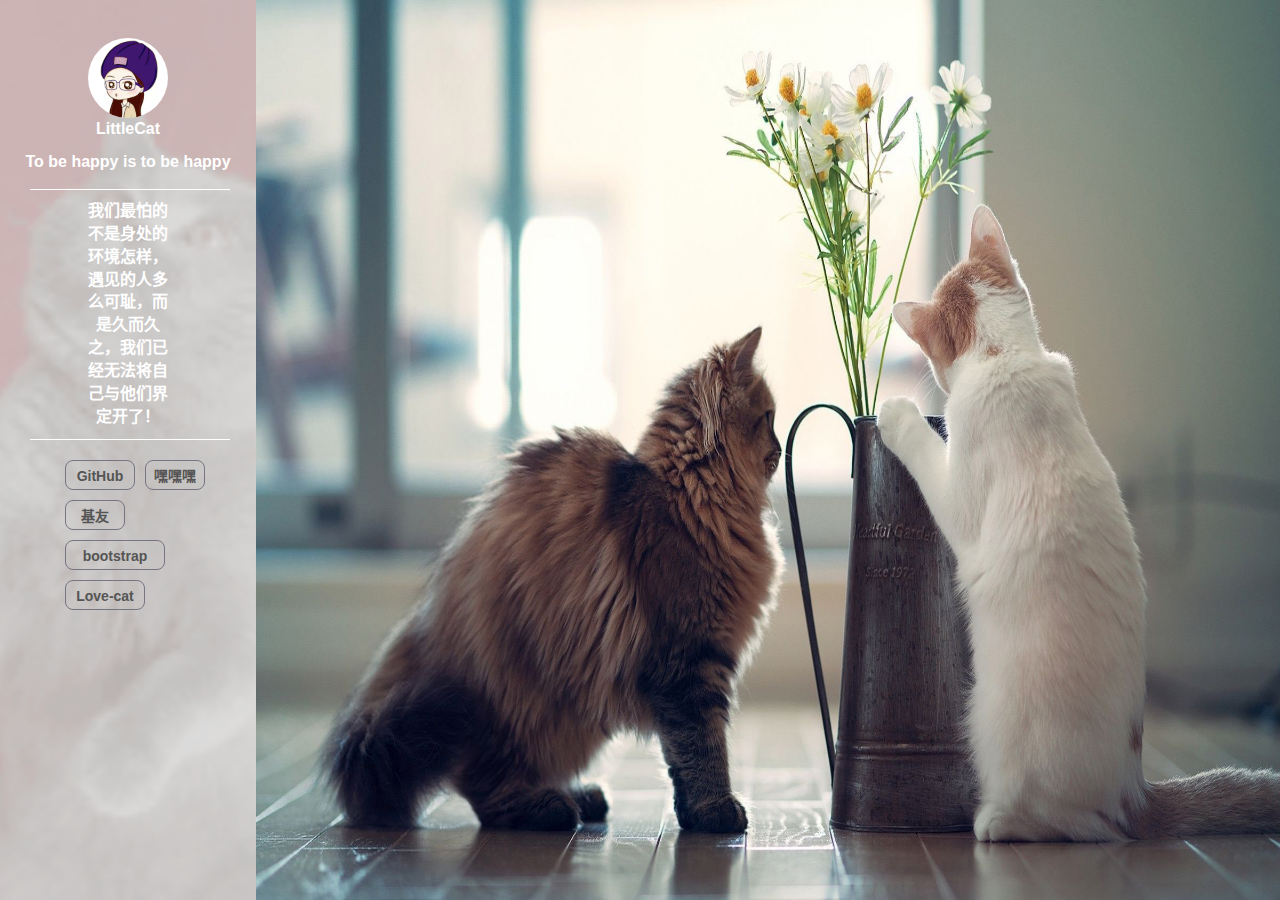
<file: index.html>
<!DOCTYPE html>
<html lang="zh-CN">

<head>
    <meta charset="UTF-8">
    <title>title</title>
    <style>
        body,
        html {
            height: 100%;
        }
        /*body{
            position:fixed;
            display:block;
            z-index:0;
            top:0;
            left:0;
            width:100%;
            height:100vh;
            background-size:cover;
            background-position:center;
            background-image: url('img/02.jpg');
        }
    */
    </style>
    <link rel="stylesheet" type="text/css" href="lib/bootstrap/css/bootstrap.min.css" />
    <link rel="stylesheet" type="text/css" href="css/index.css" />
<!--     <link rel="stylesheet" type="text/css" href="css/iconfont.css" /> -->

    <!--<li><a href="javascript:void(0)"><img src="img/me.jpg" alt="" class="img-circle"></a></li>-->

</head>

<body>
    <div class="box">
        <div class="myself">
            <div class="my-left">
                <div class="opac">
                    <a href="javascript:void(0)"><img src="img/me.jpg" alt="" class="img-circle"></a>
                    <p>LittleCat</p>
                    <p>To be happy is to be happy</p>
                    <div class="visible-lg">
                        <p class="line"></p>
                        <p class="text">我们最怕的不是身处的环境怎样，遇见的人多么可耻，而是久而久之，我们已经无法将自己与他们界定开了！</p>
                        <p class="line"></p>
                    </div>
                    <nav id="nav-bar" class="navbar navbar-default">
                        <div class="container-fluid">

                            <div class="navbar-header">
                                <button type="button" class="navbar-toggle collapsed" data-toggle="collapse" data-target="#bs-example-navbar-collapse-1"
                                    aria-expanded="false">
                                <span class="sr-only">Toggle navigation</span>
                                <span class="icon-bar"></span>
                                <span class="icon-bar"></span>
                                <span class="icon-bar"></span>
                            </button>
                                <a class="navbar-brand" href="#">
                                    <span class="icon-uniE920"></span>

                                    <span class="icon-uniE921"></span>
                                </a>
                            </div>
                            <div class="collapse navbar-collapse" id="bs-example-navbar-collapse-1">
                                <ul class="nav navbar-nav">
                                    <li><a href="https://github.com/" target="_blank">GitHub</a></li>
                                    <li class="heima"><a href="#">嘿嘿嘿</a></li>
                                    <li class="gay"><a href="#">基友</a></li>
                                    <li><a href="http://www.bootcss.com/" target="_blank">bootstrap</a></li>

                                    <li><a href="http://tieba.baidu.com/f?kw=%C3%A8&fr=ala0&tpl=5" target="_blank">Love-cat</a></li>
                                </ul>

                                <!--<ul class="nav navbar-nav navbar-right visible-lg visible-md">
                                <li>
                                    <a href="#"></a>
                                </li>

                            </ul>-->
                            </div>

                        </div>

                    </nav>

                </div>

            </div>
        </div>
        <div class="my-right">

            <p id="part" style="display:none"></p>
        </div>
        <div class="videos">
            <video controls style="display:none">
                <source src="video/QQ.mp4">
            </video>
        </div>
    </div>

</body>

</html>
<script type="text/javascript " src="lib/bootstrap/js/jquery-1.12.4.min.js "></script>
<script type="text/javascript " src="lib/bootstrap/js/bootstrap.min.js "></script>
<script type="text/javascript">
    $(document).ready(function () {
        // $('#part').css('textIndent','2em');
        $('.heima').click(function () {
            $(".videos").css('display', 'none');
            $('.my-right').css('display', 'block');

        })
        $('.my-right').dblclick(function () {
           
            $('#part').show();
            $('#part').text(
                '有一对情侣，男的非常懦弱,做什么事情之前都让女友先试。女友对此十分不满。一次，两人出海，返航时，飓风将小艇摧毁，幸亏女友抓住了一块木板才保住了两人的性命。女友问男友：“你怕吗？”男友从怀中掏出一把水果刀，说：“怕，但有鲨鱼来，我就用这个对付它。”女友只是摇头苦笑。 不久，一艘货轮发现了他们，正当他们欣喜若狂时，一群鲨鱼出现了， 女友大叫：“我们一起用力游，会没事的！”男友却突然用力将女友推进海里，扒着木板朝货轮游去，并喊道：“这次我先试！”女友惊呆了，望着男友的背影， 感到非常绝望。鲨鱼正在靠近，可鲨鱼对女友不感兴趣而径直向男友游去， 男友被鲨鱼凶猛地撕咬着，他发疯似地冲女友喊道：“我爱你！”女友获救了，甲板上的人都在默哀，船长坐到女友身边说： “小姐，他是我见过最勇敢的人。我们为他祈祷！” “不，他是个胆小鬼。”女友冷冷地说。 “您怎么这样说呢？刚才我一直用望远镜观察你们， 我清楚地看到他把你推开后用刀子割破了自己的手腕。 鲨鱼对血腥味很敏感，如果他不这样做来争取时间，恐怕你永远不会出现在这艘船上。”“什么？”女友听到真相如同晴天霹雳，她悲痛欲绝，伤心无比，但她突然想到男友是黑马的一名学员。 只有在黑马培训出来的程序员才有这么高的觉悟，黑马培训出来的同学品质优异，有强大的博学雅正融合的意识，并具备强大的心理承受能力，人文情怀，领袖气质，个个都是老师的好助手，同学的好伙伴。选择黑马，就是选择成功！'
            );

            initialize();
        })
        $('.gay').click(function () {
            clearTimeout(timer);
            $('#part').text("");
            $('.my-right').css('display', 'none');
            $('.videos').css('display', 'block');
             $("video").css('display', 'none');
        })

         $('.videos').dblclick(function () {
            $("video").css('display', 'block');
           

        })
    });
    //字体逐个显示
    var it = 0;
    var mytext;

    function initialize() {
        mytext = $("#part").text();
        // var myheight = $("#part").offsetHeight;
       
        $("#part").text("");
        // $("#part").css("height", myheight);
        $("#part").show();
        typeit();
    }
    var timer;
   
    function typeit() {
        $("#part").append(mytext.charAt(it));

        if (it < mytext.length - 1) {
            it++;
            timer = setTimeout('typeit()', 200);
            // console.log(it);


        } else {
            it = 0;
          clearTimeout(timer);
        }
    }


    // var imgs=['bg1.png','bg7.jpg','bg06.jpg','bg08.jpg','bg05.jpg'];
    // var i=1;
    // var timer2=setInterval(function(){
    //     if(i>imgs.length-1) i=0;
    // $('.my-right').css('backgroundImage','url('+'img/'+imgs[i]+')');
    //   i++;
    // },800)


</script>
</file>
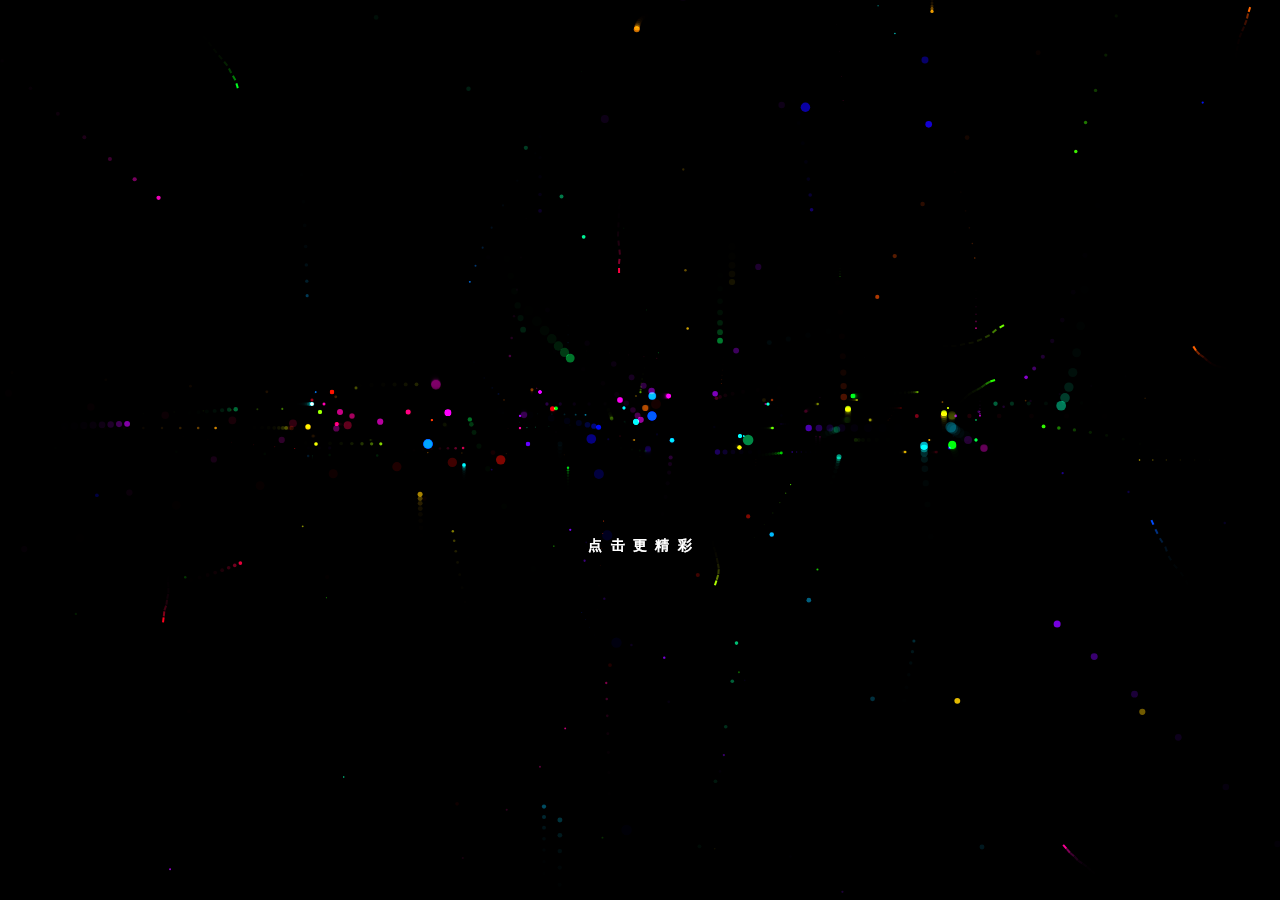
<file: 端午快乐.html>
<!doctype html>
<html>
<head>
<meta charset="utf-8">
<title>端午快乐</title>

<style>
* {
	margin: 0;
	padding: 0;
}

html, 
body {
	height: 100%;
	position: relative;
	width: 100%;
}

body {
	background: #eee;
}

canvas {
	background: white;
	display: block;
}

#c {
	left: 50%;
	position: absolute;
	top: 50%;
	transform: translate(-50%, -50%);
}
</style>

</head>
<body>

<canvas id="c"></canvas>

<script>
;(function(main) {
	var args = {};
	window.onload = function() {
		main(args);
	};
})(function(args) {

	'use strict';

	var Box = function(x, y, w, h, s) {
		this.x = x;
		this.y = y;
		this.w = w;
		this.h = h;
		this.s = s;
		this.a = Math.random() * Math.PI * 2;
		this.hue = Math.random() * 360;
	};

	Box.prototype = {
		constructor: Box,
		update: function() {
			this.a += Math.random() * 0.5 - 0.25;
			this.x += Math.cos(this.a) * this.s;
			this.y += Math.sin(this.a) * this.s;
			this.hue += 5;
			if(this.x > WIDTH) this.x = 0;
			else if(this.x < 0) this.x = WIDTH;
			if(this.y > HEIGHT) this.y = 0;
			else if(this.y < 0) this.y = HEIGHT;
		},
		render: function(ctx) {
			ctx.save();
			ctx.fillStyle = 'hsla(' + this.hue + ', 100%, 50%, 1)';
			ctx.translate(this.x, this.y);
			ctx.rotate(this.a);
			ctx.fillRect(-this.w, -this.h / 2, this.w, this.h);
			ctx.restore();
		}
	};

	var Circle = function(x, y, tx, ty, r) {
		this.x = x;
		this.y = y;
		this.ox = x;
		this.oy = y;
		this.tx = tx;
		this.ty = ty;
		this.lx = x;
		this.ly = y;
		this.r = r;
		this.br = r;
		this.a = Math.random() * Math.PI * 2;
		this.sx = Math.random() * 0.5;
		this.sy = Math.random() * 0.5;
		this.o = Math.random() * 1;
		this.delay = Math.random() * 200;
		this.delayCtr = 0;
		this.hue = Math.random() * 360;
	};

	Circle.prototype = {
		constructor: Circle,
		update: function() {

			if(this.delayCtr < this.delay) {
				this.delayCtr++;
				return;
			}

			this.hue += 1;
			this.a += 0.1;

			this.lx = this.x;
			this.ly = this.y;

			if(!clickToggle) {
				this.x += (this.tx - this.x) * this.sx;
				this.y += (this.ty - this.y) * this.sy;					
			} else {
				this.x += (this.ox - this.x) * this.sx;
				this.y += (this.oy - this.y) * this.sy;										
			}


			this.r = this.br + Math.cos(this.a) * (this.br * 0.5);
		},
		render: function(ctx) {

			ctx.save();
			ctx.globalAlpha = this.o;
			ctx.fillStyle = 'hsla(' + this.hue + ', 100%, 50%, 1)';
			ctx.translate(this.x, this.y);
			ctx.beginPath();
			ctx.arc(0, 0, this.r, 0, Math.PI * 2);
			ctx.fill();
			ctx.restore();

			if(clickToggle) {
				ctx.save();
				ctx.strokeStyle = 'hsla(' + this.hue + ', 100%, 50%, 1)';
				ctx.beginPath();
				ctx.moveTo(this.lx, this.ly);
				ctx.lineTo(this.x, this.y);
				ctx.stroke();
				ctx.restore();					
			}


		}
	};

	var txtCanvas = document.createElement('canvas');
	var txtCtx = txtCanvas.getContext('2d');

	var c = document.getElementById('c');
	var ctx = c.getContext('2d');

	var WIDTH = c.width = window.innerWidth;
	var HEIGHT = c.height = window.innerHeight;
	var imgData = null;
	var idx = null;
	var skip = 4;
	var circles = [];
	var circle = null;
	var a = null;
	var clickToggle = false;
	var boxList = [];
	var box = null;

	txtCanvas.width = WIDTH;
	txtCanvas.height = HEIGHT;

	txtCtx.font = 'bold 80px Sans-serif';
	txtCtx.textAlign = 'center';
	txtCtx.baseline = 'middle';
	// txtCtx.fillText('H E L L O   W O R L D', WIDTH / 2, HEIGHT / 2);
	txtCtx.fillText('祝 大 家 端 午 快 乐', WIDTH / 2, HEIGHT / 2);

	ctx.font = 'bold 14px Monospace';
	ctx.textAlign = 'center';
	ctx.baseline = 'middle';

	imgData = txtCtx.getImageData(0, 0, WIDTH, HEIGHT).data;

	for(var y = 0; y < HEIGHT; y += skip) {
		for(var x = 0; x < WIDTH; x += skip) {
			idx = (x + y * WIDTH) * 4 - 1;
			if(imgData[idx] > 0) {
				a = Math.PI * 2 * Math.random();
				circle = new Circle(
					WIDTH / 2 + Math.cos(a) * WIDTH,
					HEIGHT / 2 + Math.sin(a) * WIDTH,
					x, 
					y,
					Math.random() * 4
				);
				circles.push(circle);
			}
		}
	}

	for(var b = 0; b < 10; b++) {
		box = new Box(
				WIDTH * Math.random(),
				HEIGHT * Math.random(),
				5,
				2,
				5 + Math.random() * 5
			);
		boxList.push(box);
	}


	c.addEventListener('click', function(e) {
		clickToggle = !clickToggle;
	});

	requestAnimationFrame(function loop() {
		requestAnimationFrame(loop);

		ctx.globalCompositeOperation = 'source-over';
		ctx.fillStyle = 'rgba(0, 0, 0, 0.5)';
		ctx.fillRect(0, 0, WIDTH, HEIGHT);

		ctx.fillStyle = 'white';
		ctx.fillText('点 击 更 精 彩', WIDTH / 2, HEIGHT / 2 + 100);					

		ctx.globalCompositeOperation = 'lighter';

		for(var i = 0, len = circles.length; i < len; i++) {
			circle = circles[i];
			circle.update();
			circle.render(ctx);
		}

		for(var j = 0; j < boxList.length; j++) {
			box = boxList[j];
			box.update();
			box.render(ctx);
		}

	});


});
</script>

</body>
</html>
</file>
<file: css/index.css>
/*! normalize.css v6.0.0 | MIT License | github.com/necolas/normalize.css */
/* Document
   ========================================================================== */
/**
 * 1. Correct the line height in all browsers.
 * 2. Prevent adjustments of font size after orientation changes in
 *    IE on Windows Phone and in iOS.
 */
html {
  line-height: 1.15;
  /* 1 */
  -ms-text-size-adjust: 100%;
  /* 2 */
  -webkit-text-size-adjust: 100%
  /* 2 */
}

/* Sections
   ========================================================================== */
/**
 * Add the correct display in IE 9-.
 */
article,
aside,
footer,
header,
nav,
section {
  display: block;
}

/**
 * Correct the font size and margin on `h1` elements within `section` and
 * `article` contexts in Chrome, Firefox, and Safari.
 */
h1 {
  font-size: 2em;
  margin: 0.67em 0;
}

/* Grouping content
   ========================================================================== */
/**
 * Add the correct display in IE 9-.
 * 1. Add the correct display in IE.
 */
figcaption,
figure,
main {
  /* 1 */
  display: block;
}

/**
 * Add the correct margin in IE 8.
 */
figure {
  margin: 1em 40px;
}

/**
 * 1. Add the correct box sizing in Firefox.
 * 2. Show the overflow in Edge and IE.
 */
hr {
  box-sizing: content-box;
  /* 1 */
  height: 0;
  /* 1 */
  overflow: visible
  /* 2 */
}

/**
 * 1. Correct the inheritance and scaling of font size in all browsers.
 * 2. Correct the odd `em` font sizing in all browsers.
 */
pre {
  font-family: monospace, monospace;
  /* 1 */
  font-size: 1em
  /* 2 */
}

/* Text-level semantics
   ========================================================================== */
/**
 * 1. Remove the gray background on active links in IE 10.
 * 2. Remove gaps in links underline in iOS 8+ and Safari 8+.
 */
a {
  background-color: transparent;
  /* 1 */
  -webkit-text-decoration-skip: objects
  /* 2 */
}

/**
 * 1. Remove the bottom border in Chrome 57- and Firefox 39-.
 * 2. Add the correct text decoration in Chrome, Edge, IE, Opera, and Safari.
 */
abbr[title] {
  border-bottom: none;
  /* 1 */
  text-decoration: underline;
  /* 2 */
  text-decoration: underline dotted
  /* 2 */
}

/**
 * Prevent the duplicate application of `bolder` by the next rule in Safari 6.
 */
b,
strong {
  font-weight: inherit;
}

/**
 * Add the correct font weight in Chrome, Edge, and Safari.
 */
b,
strong {
  font-weight: bolder;
}

/**
 * 1. Correct the inheritance and scaling of font size in all browsers.
 * 2. Correct the odd `em` font sizing in all browsers.
 */
code,
kbd,
samp {
  font-family: monospace, monospace;
  /* 1 */
  font-size: 1em
  /* 2 */
}

/**
 * Add the correct font style in Android 4.3-.
 */
dfn {
  font-style: italic;
}

/**
 * Add the correct background and color in IE 9-.
 */
mark {
  background-color: #ff0;
  color: #000;
}

/**
 * Add the correct font size in all browsers.
 */
small {
  font-size: 80%;
}

/**
 * Prevent `sub` and `sup` elements from affecting the line height in
 * all browsers.
 */
sub,
sup {
  font-size: 75%;
  line-height: 0;
  position: relative;
  vertical-align: baseline;
}

sub {
  bottom: -0.25em;
}

sup {
  top: -0.5em;
}

/* Embedded content
   ========================================================================== */
/**
 * Add the correct display in IE 9-.
 */
audio,
video {
  display: inline-block;
}

/**
 * Add the correct display in iOS 4-7.
 */
audio:not([controls]) {
  display: none;
  height: 0;
}

/**
 * Remove the border on images inside links in IE 10-.
 */
img {
  border-style: none;
}

/**
 * Hide the overflow in IE.
 */
svg:not(:root) {
  overflow: hidden;
}

/* Forms
   ========================================================================== */
/**
 * Remove the margin in Firefox and Safari.
 */
button,
input,
optgroup,
select,
textarea {
  margin: 0;
}

/**
 * Show the overflow in IE.
 * 1. Show the overflow in Edge.
 */
button,
input {
  /* 1 */
  overflow: visible;
}

/**
 * Remove the inheritance of text transform in Edge, Firefox, and IE.
 * 1. Remove the inheritance of text transform in Firefox.
 */
button,
select {
  /* 1 */
  text-transform: none;
}

/**
 * 1. Prevent a WebKit bug where (2) destroys native `audio` and `video`
 *    controls in Android 4.
 * 2. Correct the inability to style clickable types in iOS and Safari.
 */
button,
html [type="button"],
[type="reset"],
[type="submit"] {
  -webkit-appearance: button
  /* 2 */
}

/**
 * Remove the inner border and padding in Firefox.
 */
button::-moz-focus-inner,
[type="button"]::-moz-focus-inner,
[type="reset"]::-moz-focus-inner,
[type="submit"]::-moz-focus-inner {
  border-style: none;
  padding: 0;
}

/**
 * Restore the focus styles unset by the previous rule.
 */
button:-moz-focusring,
[type="button"]:-moz-focusring,
[type="reset"]:-moz-focusring,
[type="submit"]:-moz-focusring {
  outline: 1px dotted ButtonText;
}

/**
 * 1. Correct the text wrapping in Edge and IE.
 * 2. Correct the color inheritance from `fieldset` elements in IE.
 * 3. Remove the padding so developers are not caught out when they zero out
 *    `fieldset` elements in all browsers.
 */
legend {
  box-sizing: border-box;
  /* 1 */
  color: inherit;
  /* 2 */
  display: table;
  /* 1 */
  max-width: 100%;
  /* 1 */
  padding: 0;
  /* 3 */
  white-space: normal
  /* 1 */
}

/**
 * 1. Add the correct display in IE 9-.
 * 2. Add the correct vertical alignment in Chrome, Firefox, and Opera.
 */
progress {
  display: inline-block;
  /* 1 */
  vertical-align: baseline
  /* 2 */
}

/**
 * Remove the default vertical scrollbar in IE.
 */
textarea {
  overflow: auto;
}

/**
 * 1. Add the correct box sizing in IE 10-.
 * 2. Remove the padding in IE 10-.
 */
[type="checkbox"],
[type="radio"] {
  box-sizing: border-box;
  /* 1 */
  padding: 0
  /* 2 */
}

/**
 * Correct the cursor style of increment and decrement buttons in Chrome.
 */
[type="number"]::-webkit-inner-spin-button,
[type="number"]::-webkit-outer-spin-button {
  height: auto;
}

/**
 * 1. Correct the odd appearance in Chrome and Safari.
 * 2. Correct the outline style in Safari.
 */
[type="search"] {
  -webkit-appearance: textfield;
  /* 1 */
  outline-offset: -2px
  /* 2 */
}

/**
 * Remove the inner padding and cancel buttons in Chrome and Safari on macOS.
 */
[type="search"]::-webkit-search-cancel-button,
[type="search"]::-webkit-search-decoration {
  -webkit-appearance: none;
}

/**
 * 1. Correct the inability to style clickable types in iOS and Safari.
 * 2. Change font properties to `inherit` in Safari.
 */
::-webkit-file-upload-button {
  -webkit-appearance: button;
  /* 1 */
  font: inherit
  /* 2 */
}

/* Interactive
   ========================================================================== */
/*
 * Add the correct display in IE 9-.
 * 1. Add the correct display in Edge, IE, and Firefox.
 */
details,
menu {
  display: block;
}

/*
 * Add the correct display in all browsers.
 */
summary {
  display: list-item;
}

/* Scripting
   ========================================================================== */
/**
 * Add the correct display in IE 9-.
 */
canvas {
  display: inline-block;
}

/**
 * Add the correct display in IE.
 */
template {
  display: none;
}

/* Hidden
   ========================================================================== */
/**
 * Add the correct display in IE 10-.
 */
[hidden] {
  display: none;
}

* {
  box-sizing: border-box;
  margin: 0;
  padding: 0;
}

ul,
ol {
  list-style: none;
}

a {
  text-decoration: none;
  -webkit-tap-highlight-color: transparent;
}

input {
  border: none;
  outline: none;
  -webkit-appearance: none;
}

.fl {
  float: left;
}

.fr {
  float: right;
}

.clearfix::before,
.clearfix::after {
  content: '';
  display: block;
  line-height: 0;
  height: 0;
  visibility: hidden;
  clear: both;
}

.w {
  width: 1200px;
  margin: 0 auto;
}

.clearfix {
  zoom: 1;
}

.bdt {
  border-top: 1px solid #E0E0E0;
}

.bdb {
  border-bottom: 1px solid #E0E0E0;
}

.bdr {
  border-right: 1px solid #E0E0E0;
}

.bdl {
  border-left: 1px solid #E0E0E0;
}

html {
  height: 100%;
}
html body {
  height: 100%;
  overflow: hidden;
}

.box {
  height: 100%;
}

.myself {
  height: 100%;
  padding-left: 0;
}
.myself .my-left {
  width: 20%;
  height: 100%;
  background: url("../img/bgcat.jpg") no-repeat center/cover;
}
.myself .my-left .opac {
  display: -webkit-box;
  display: -webkit-flex;
  display: -ms-flexbox;
  display: flex;
  width: 100%;
  height: 100%;
  padding-top: 15%;
  -webkit-box-orient: vertical;
  -webkit-box-direction: normal;
  -webkit-flex-direction: column;
      -ms-flex-direction: column;
          flex-direction: column;
  background-color: rgba(221, 221, 221, 0.8);
}
.myself .my-left .opac p.line {
  width: 200px;
  height: 1px;
  margin: 5px 30px;
  background-color: #fff;
}
.myself .my-left .opac a {
  display: block;
  text-align: center;
  -webkit-align-self: center;
      -ms-flex-item-align: center;
          align-self: center;
}
.myself .my-left .opac a img {
  display: block;
  width: 80px;
  height: 80px;
}
.myself .my-left .opac p {
  font-size: 16px;
  font-weight: 700;
  color: #fff;
  text-align: center;
}
.myself .my-left .opac p.text {
  margin: 10px 85px;
  line-height: p2r(80);
}
.myself #nav-bar {
  width: auto;
  height: auto;
  background-color: transparent;
  border: none;
}
.myself #nav-bar .container-fluid .navbar-collapse ul {
  padding: 10px 10px 10px 30px;
}
.myself #nav-bar .container-fluid .navbar-collapse ul li {
  margin: 5px;
  border: 1px solid #757584;
  border-radius: 8px;
}
.myself #nav-bar .container-fluid .navbar-collapse ul li:nth-child(1) {
  width: 70px;
  height: 30px;
}
.myself #nav-bar .container-fluid .navbar-collapse ul li:nth-child(2) {
  width: 60px;
  height: 30px;
}
.myself #nav-bar .container-fluid .navbar-collapse ul li:nth-child(3) {
  width: 60px;
  height: 30px;
}
.myself #nav-bar .container-fluid .navbar-collapse ul li:nth-child(4) {
  width: 100px;
  height: 30px;
}
.myself #nav-bar .container-fluid .navbar-collapse ul li:nth-child(5) {
  width: 80px;
  height: 30px;
}
.myself #nav-bar .container-fluid .navbar-collapse ul li a {
  display: block;
  padding: 0;
  font-weight: 700;
  line-height: 30px;
  color: #555;
}

.my-right {
  position: absolute;
  top: 0;
  right: 0;
  width: 80%;
  height: 100%;
  background: url("../img/bg7.jpg") no-repeat center/100% 100%;
}
.my-right #part {
  width: 100%;
  height: 100%;
  padding: 5% 15%;
  font-size: 20px;
  font-weight: 700;
  color: #7fff00;
  text-indent: 2em;
  word-spacing: 2px;
}

.videos {
  position: absolute;
  top: 0;
  right: 0;
  display: none;
  width: 80%;
  height: 100%;
  background: url("../img/bg1.png") no-repeat center/100% 100%;
}
.videos video {
  margin: 100px 0 0 300px;
}
</file>
